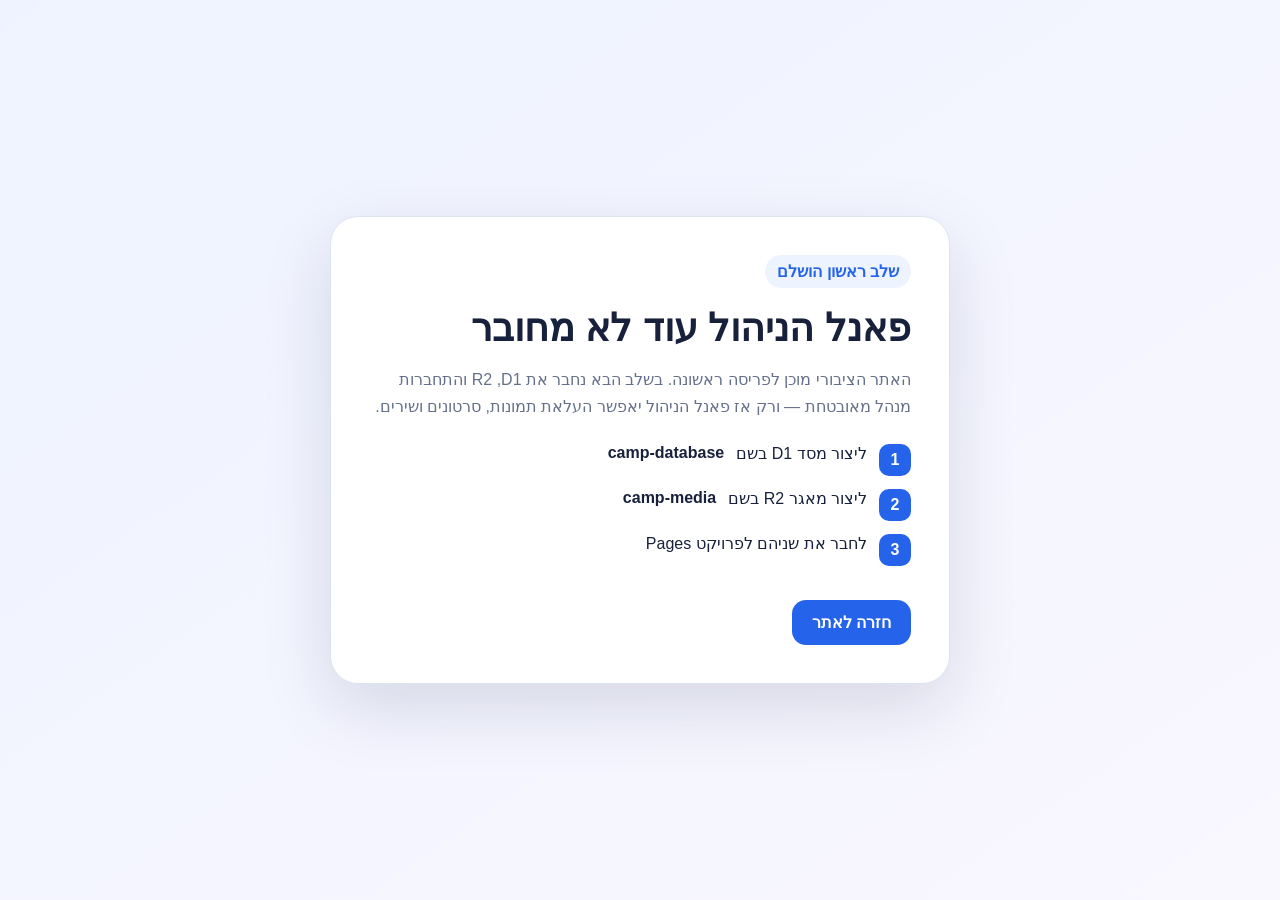
<file: index.html>
<!doctype html>
<html lang="he" dir="rtl">
<head>
  <meta charset="utf-8">
  <meta name="viewport" content="width=device-width, initial-scale=1">
  <meta name="robots" content="noindex,nofollow">
  <title>ניהול אתר הקעמפ</title>
  <style>
    *{box-sizing:border-box}body{margin:0;min-height:100vh;display:grid;place-items:center;padding:24px;background:linear-gradient(145deg,#eef3ff,#f9f7ff);font-family:Arial,sans-serif;color:#17213b}.card{width:min(620px,100%);padding:38px;border:1px solid #dce4f2;border-radius:28px;background:#fff;box-shadow:0 25px 70px rgba(13,25,56,.13)}.badge{display:inline-flex;padding:7px 12px;border-radius:999px;background:#edf3ff;color:#2563eb;font-weight:800}.card h1{margin:18px 0 8px;font-size:38px}.card p{color:#65708a;line-height:1.7}.steps{margin:24px 0;padding:0;list-style:none;counter-reset:s}.steps li{counter-increment:s;display:flex;gap:12px;margin:13px 0}.steps li:before{content:counter(s);flex:0 0 32px;height:32px;display:grid;place-items:center;border-radius:10px;background:#2563eb;color:#fff;font-weight:900}.button{display:inline-flex;margin-top:10px;padding:13px 20px;border-radius:14px;background:#2563eb;color:#fff;text-decoration:none;font-weight:900}
  </style>
</head>
<body>
  <main class="card">
    <span class="badge">שלב ראשון הושלם</span>
    <h1>פאנל הניהול עוד לא מחובר</h1>
    <p>האתר הציבורי מוכן לפריסה ראשונה. בשלב הבא נחבר את D1, ‏R2 והתחברות מנהל מאובטחת — ורק אז פאנל הניהול יאפשר העלאת תמונות, סרטונים ושירים.</p>
    <ol class="steps">
      <li>ליצור מסד D1 בשם <strong>camp-database</strong></li>
      <li>ליצור מאגר R2 בשם <strong>camp-media</strong></li>
      <li>לחבר את שניהם לפרויקט Pages</li>
    </ol>
    <a class="button" href="/">חזרה לאתר</a>
  </main>
</body>
</html>
</file>
